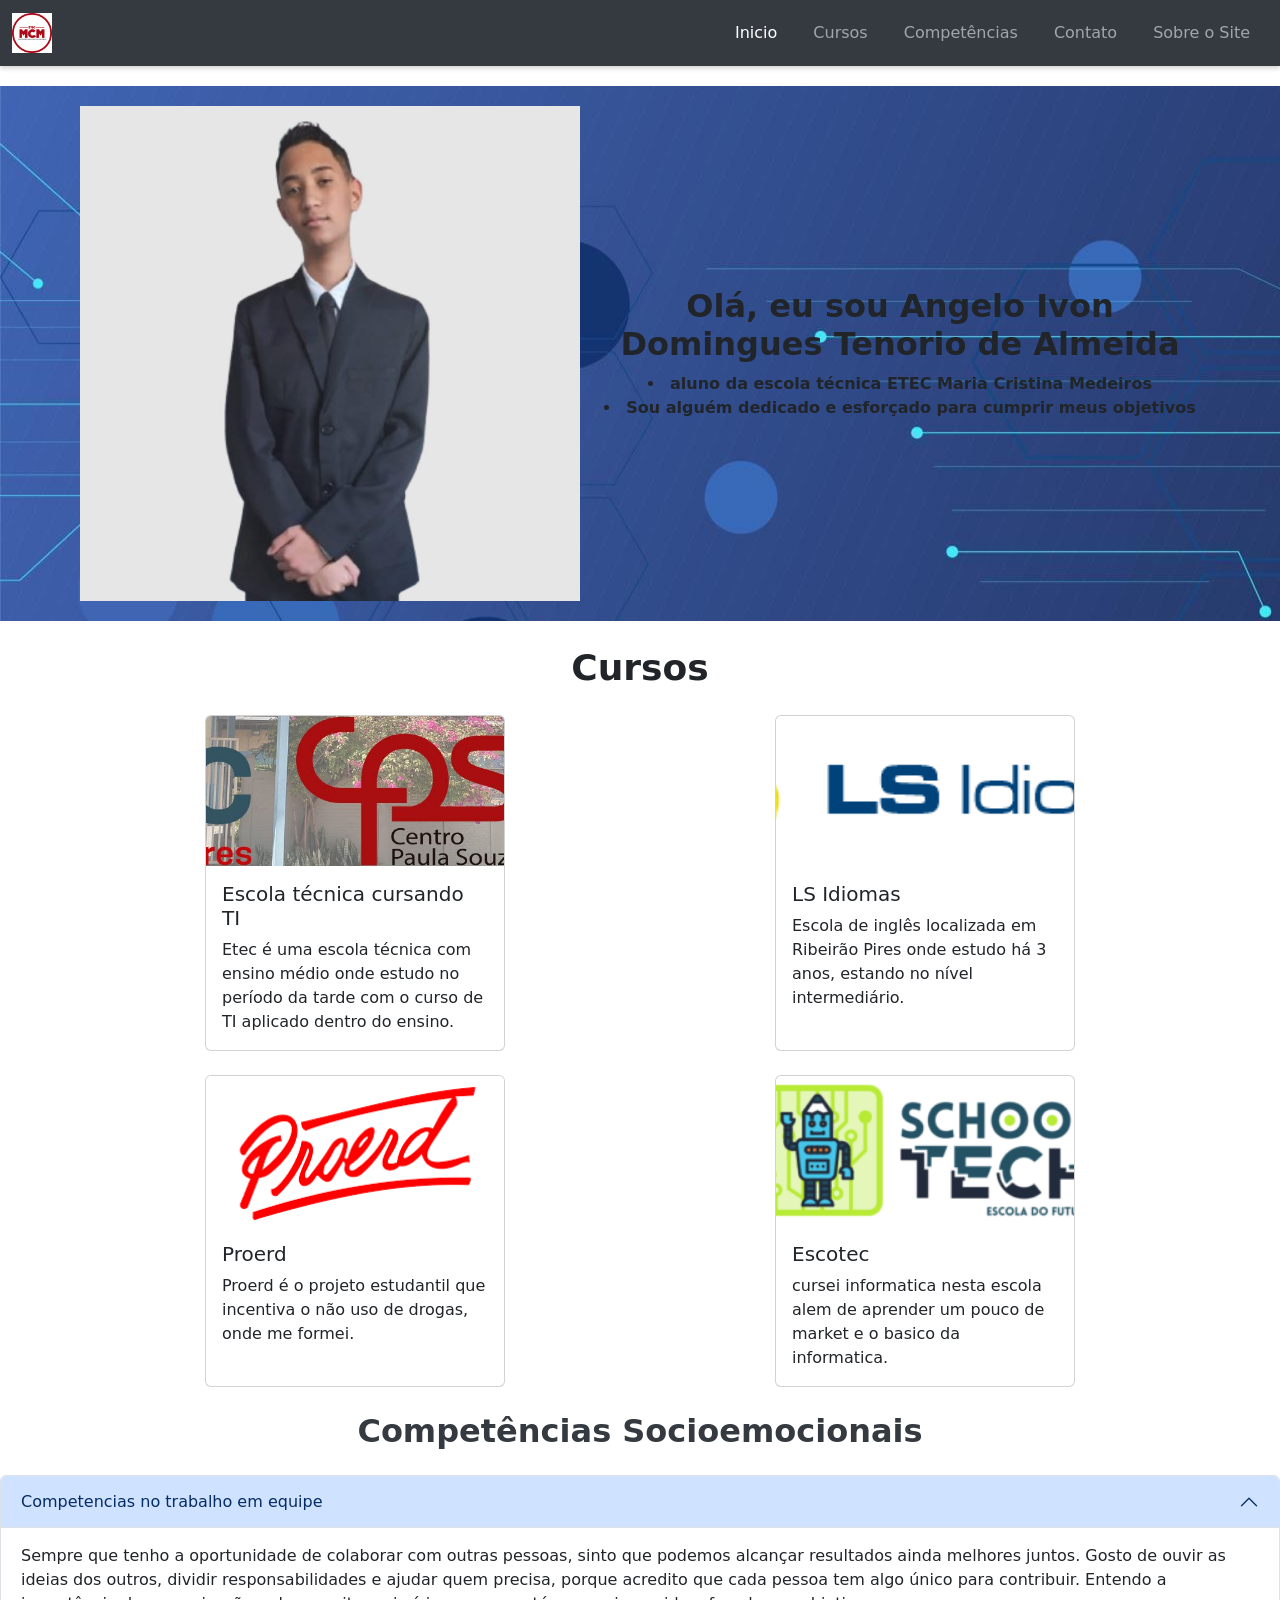
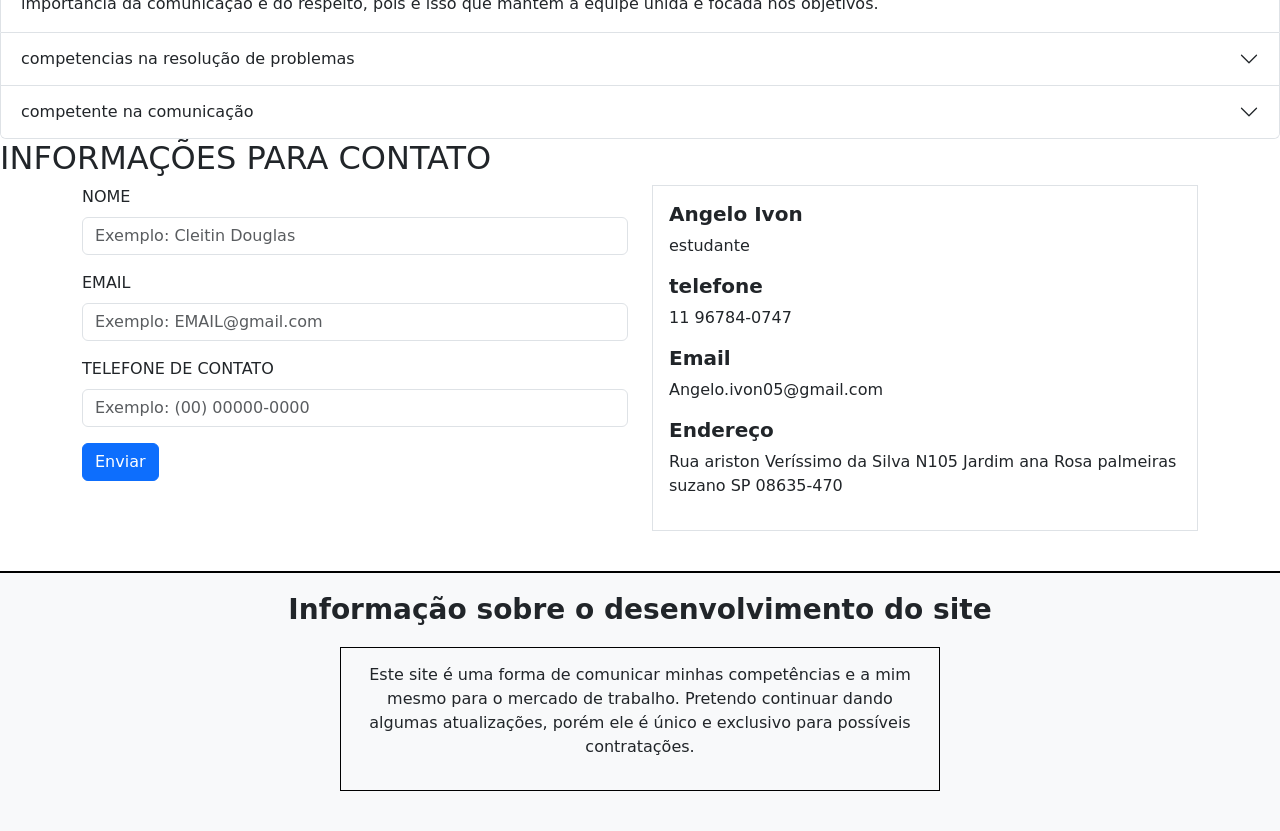
<file: index.html>
<!DOCTYPE html>
<html lang="pt-br">
<head>
    <meta charset="UTF-8">
    <meta http-equiv="X-UA-Compatible" content="IE=edge">
    <meta name="viewport" content="width=device-width, initial-scale=1.0">
    <link rel="stylesheet" href="css/estilo.css">
    <link rel="stylesheet" href="css/bootstrap.css">
    <link href="https://cdn.jsdelivr.net/npm/bootstrap@5.3.0-alpha1/dist/css/bootstrap.min.css" rel="stylesheet">
    <title>CurriculoWebBoosTrap</title>
</head>
<body>
    <nav class="navbar navbar-expand-lg navbar-dark">
        <div class="container-fluid">
            <a class="navbar-brand" href="#">
                <img src="img/cropped-logo-etec.png" alt="Logo">
            </a>
            <button class="navbar-toggler" type="button" data-bs-toggle="collapse" data-bs-target="#navbarNav" aria-controls="navbarNav" aria-expanded="false" aria-label="Toggle navigation">
                <span class="navbar-toggler-icon"></span>
            </button>
            <div class="collapse navbar-collapse" id="navbarNav">
                <ul class="navbar-nav ms-auto">
                    <li class="nav-item">
                        <a class="nav-link active" aria-current="page" href="#inicio">Inicio</a>
                    </li>
                    <li class="nav-item">
                        <a class="nav-link" href="#cursos">Cursos</a>
                    </li>
                    <li class="nav-item">
                        <a class="nav-link" href="#competencias">Competências</a>
                    </li>
                    <li class="nav-item">
                        <a class="nav-link" href="#contato">Contato</a>
                    </li>
                    <li class="nav-item">
                        <a class="nav-link" href="#sobre-o-site">Sobre o Site</a>
                    </li>
                </ul>
            </div>
        </div>
    </nav>
    <section id="inicio">
        <div class="banner">
            <img src="img/que horror.jfif" alt="Descrição da imagem">
            <div class="banner-text">
                <h2><strong>Olá, eu sou Angelo Ivon Domingues Tenorio de Almeida</strong></h2>
                <li><strong> aluno da escola técnica ETEC Maria Cristina Medeiros</strong></li>
                <li><strong>Sou alguém dedicado e esforçado para cumprir meus objetivos</strong></li>
            </div>
        </div>
    </section>
    
    <section id="cursos">
        <div class="top-text">Cursos</div>
        <div class="container">
            <div class="row mb-4">
                <div class="col-md-6">
                    <div class="card">
                        <img src="img/cropped-Logo3.jpg" class="card-img-top" alt="Card 1">
                        <div class="card-body">
                            <h5 class="card-title">Escola técnica cursando TI</h5>
                            <p class="card-text"> Etec é uma escola técnica com ensino médio onde estudo no período da tarde com o curso de TI aplicado dentro do ensino.</p>
                        </div>
                    </div>
                </div>
                <div class="col-md-6 d-flex justify-content-end">
                    <div class="card">
                        <img src="img/LS_Idiomas_Logo_250.png" class="card-img-top" alt="Card 2">
                        <div class="card-body">
                            <h5 class="card-title">LS Idiomas</h5>
                            <p class="card-text">Escola de inglês localizada em Ribeirão Pires onde estudo há 3 anos, estando no nível intermediário.</p>
                        </div>
                    </div>
                </div>
            </div>
    
            <div class="row">
                <div class="col-md-6 d-flex justify-content-start">
                    <div class="card">
                        <img src="img/images.png" class="card-img-top" alt="Card 3">
                        <div class="card-body">
                            <h5 class="card-title">Proerd</h5>
                            <p class="card-text">Proerd é o projeto estudantil que incentiva o não uso de drogas, onde me formei.</p>
                        </div>
                    </div>
                </div>
                <div class="col-md-6 d-flex justify-content-end">
                    <div class="card">
                        <img src="img/logo.png" class="card-img-top" alt="Card 4">
                        <div class="card-body">
                            <h5 class="card-title">Escotec</h5>
                            <p class="card-text">cursei informatica nesta escola alem de aprender um pouco de market e o basico da informatica.</p>
                        </div>
                    </div>
                </div>
            </div>
        </div>
    </section>
    
    <section id="competencias">
        <div class="page-title">Competências Socioemocionais</div>
        <div class="accordion" id="accordionExample">
            <div class="accordion-item">
              <h2 class="accordion-header">
                <button class="accordion-button" type="button" data-bs-toggle="collapse" data-bs-target="#collapseOne" aria-expanded="true" aria-controls="collapseOne">
                Competencias no trabalho em equipe
                </button>
              </h2>
              <div id="collapseOne" class="accordion-collapse collapse show" data-bs-parent="#accordionExample">
                <div class="accordion-body">
                    Sempre que tenho a oportunidade de colaborar com outras pessoas, sinto que podemos alcançar resultados ainda melhores juntos. Gosto de ouvir as ideias dos outros, dividir responsabilidades e ajudar quem precisa, porque acredito que cada pessoa tem algo único para contribuir. Entendo a importância da comunicação e do respeito, pois é isso que mantém a equipe unida e focada nos objetivos.
                </div>
              </div>
            </div>
            <div class="accordion-item">
              <h2 class="accordion-header">
                <button class="accordion-button collapsed" type="button" data-bs-toggle="collapse" data-bs-target="#collapseTwo" aria-expanded="false" aria-controls="collapseTwo">
                 competencias na resolução de problemas
                </button>
              </h2>
              <div id="collapseTwo" class="accordion-collapse collapse" data-bs-parent="#accordionExample">
                <div class="accordion-body">
                    tanto na escola quanto no dia a dia. Sempre que surge uma dificuldade, procuro manter a calma e pensar nas possíveis soluções, em vez de me desesperar. Gosto de analisar a situação, entender o que está ao meu alcance e buscar a melhor forma de agir. Isso me ajuda a ser mais criativo e a não desistir quando algo não dá certo de primeira. Resolver problemas me ensina a ser mais resiliente.
                </div>
              </div>
            </div>
            <div class="accordion-item">
              <h2 class="accordion-header">
                <button class="accordion-button collapsed" type="button" data-bs-toggle="collapse" data-bs-target="#collapseThree" aria-expanded="false" aria-controls="collapseThree">
                competente na comunicação
                </button>
              </h2>
              <div id="collapseThree" class="accordion-collapse collapse" data-bs-parent="#accordionExample">
                <div class="accordion-body">
                    Gosto de ouvir os outros com atenção e procurar falar de forma clara para evitar mal-entendidos. Acho importante respeitar diferentes opiniões e saber como me colocar em uma conversa, seja em grupo ou individualmente. A comunicação me ajuda a resolver conflitos e a trabalhar melhor em equipe, além de fortalecer minhas relações, tanto na escola quanto fora dela.
                </div>
              </div>
            </div>
          </div>
        </div>
    </section>
    
    <section id="contato">
        <h2>INFORMAÇÕES PARA CONTATO</h2>
        <div class="container">
            <div class="row">
                <div class="col-md-6">
                    <div class="mb-3">
                        <label for="formGroupExampleInput" class="form-label">NOME</label>
                        <input type="text" class="form-control" id="formGroupExampleInput" placeholder="Exemplo: Cleitin Douglas">
                    </div>
                    <div class="mb-3">
                        <label for="formGroupExampleInputEmail" class="form-label">EMAIL</label>
                        <input type="email" class="form-control" id="formGroupExampleInputEmail" placeholder="Exemplo: EMAIL@gmail.com">
                    </div>
                    <div class="mb-3">
                        <label for="formGroupExampleInput2" class="form-label">TELEFONE DE CONTATO</label>
                        <input type="text" class="form-control" id="formGroupExampleInput2" placeholder="Exemplo: (00) 00000-0000">
                    </div>
                    <button type="submit" class="btn btn-primary">Enviar</button>
                </div>
                <div class="col-md-6">
                    <div class="border p-3" style="height: 100%;">
                        <h5><strong>Angelo Ivon</strong></h5>
                        <p>estudante</p>
                        <h5><strong>telefone</strong></h5>
                        <p>11 96784-0747</p>
                        <h5><strong>Email</strong></h5>
                        <p>Angelo.ivon05@gmail.com</p>
                        <h5><strong>Endereço</strong></h5>
                        <p>Rua ariston Veríssimo da Silva N105 Jardim ana Rosa palmeiras suzano SP 08635-470</p>
                    </div>
                </div>
            </div>
        </div>
    </section>
    
    <section id="sobre-o-site">
        <footer style="text-align: center; margin-top: 40px; padding: 20px; border-top: 2px solid black;">
            <h3><strong>Informação sobre o desenvolvimento do site</strong></h3>
            <div class="content-area">
                <p class="text">Este site é uma forma de comunicar minhas competências e a mim mesmo para o mercado de trabalho. Pretendo continuar dando algumas atualizações, porém ele é único e exclusivo para possíveis contratações.</p>
            </div>
        </footer>
    </section>
    <link href="https://cdn.jsdelivr.net/npm/bootstrap@5.3.0-alpha1/dist/css/bootstrap.min.css" rel="stylesheet">
    <script src="https://cdn.jsdelivr.net/npm/bootstrap@5.3.0-alpha1/dist/js/bootstrap.bundle.min.js"></script>
    


  <script src="js/bootstrap.js"></script>
</body>
</html>
</file>
<file: css/estilo.css>
.navbar-brand img {
height: 40px;
margin-left: auto;
}
.nav-item {
padding: 5px 10px;
}
.navbar-collapse {
flex-grow: 1;
justify-content: flex-end;
}
.banner {
display: flex;
background-image:url("../img/12616882-fundo-tecnologia-inteligencia-artificial-mecanica-resumo-digital-vetor.jpg");
align-items: center;
justify-content: center; 
background-color: #f8f9fa; 
padding: 20px; 
margin: 20px 0; 
}
.banner img {
max-width: 500px;
height: auto;
margin-right: 20px;
}

.banner-text {
max-width: 600px;
text-align: center;
}
.top-text {
text-align: center;
font-size: 36px; 
font-weight: bold; 
margin-top: 20px; 
margin-bottom: 20px;
}
.card {
height: 100%;
max-width: 300px;
margin: 0 auto; 
}
.card-img-top {
height: 150px;
object-fit: cover;
}
.card-body {
padding: 15px;
}
.page-title {
text-align: center;
margin: 20px 0; 
font-size: 2rem;
font-weight: bold;
color: #343a40;
}
.content-area {
border: 1px solid black;
padding: 15px; 
margin: 20px auto;
max-width: 600px;
}

footer {
background-color: #f8f9fa;
padding: 20px;
}

h3 {
margin-bottom: 15px;
}
.navbar {
    position: sticky;
    top: 0;
    width: 100%;
    z-index: 1020;
    background-color: #343a40;
    box-shadow: 0 2px 5px rgba(0, 0, 0, 0.2);
    margin-bottom: 0;
}
</file>
